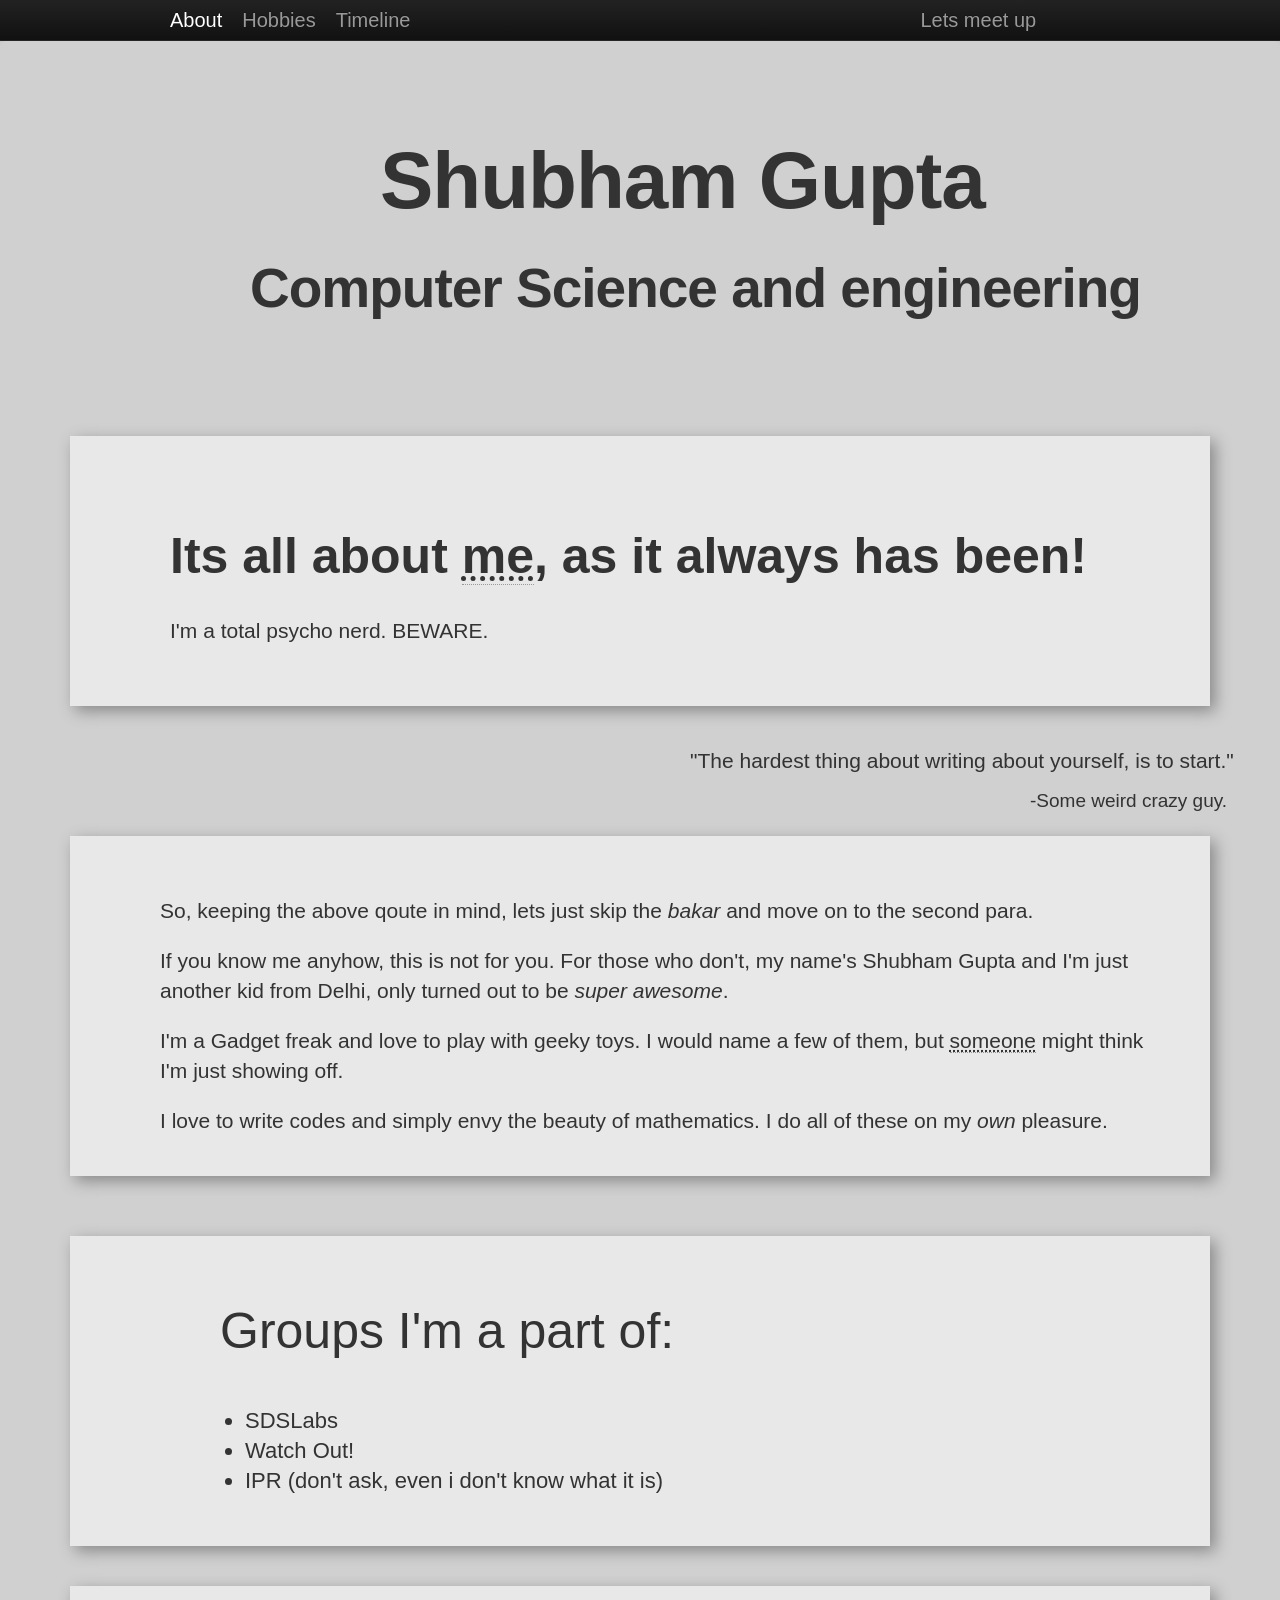
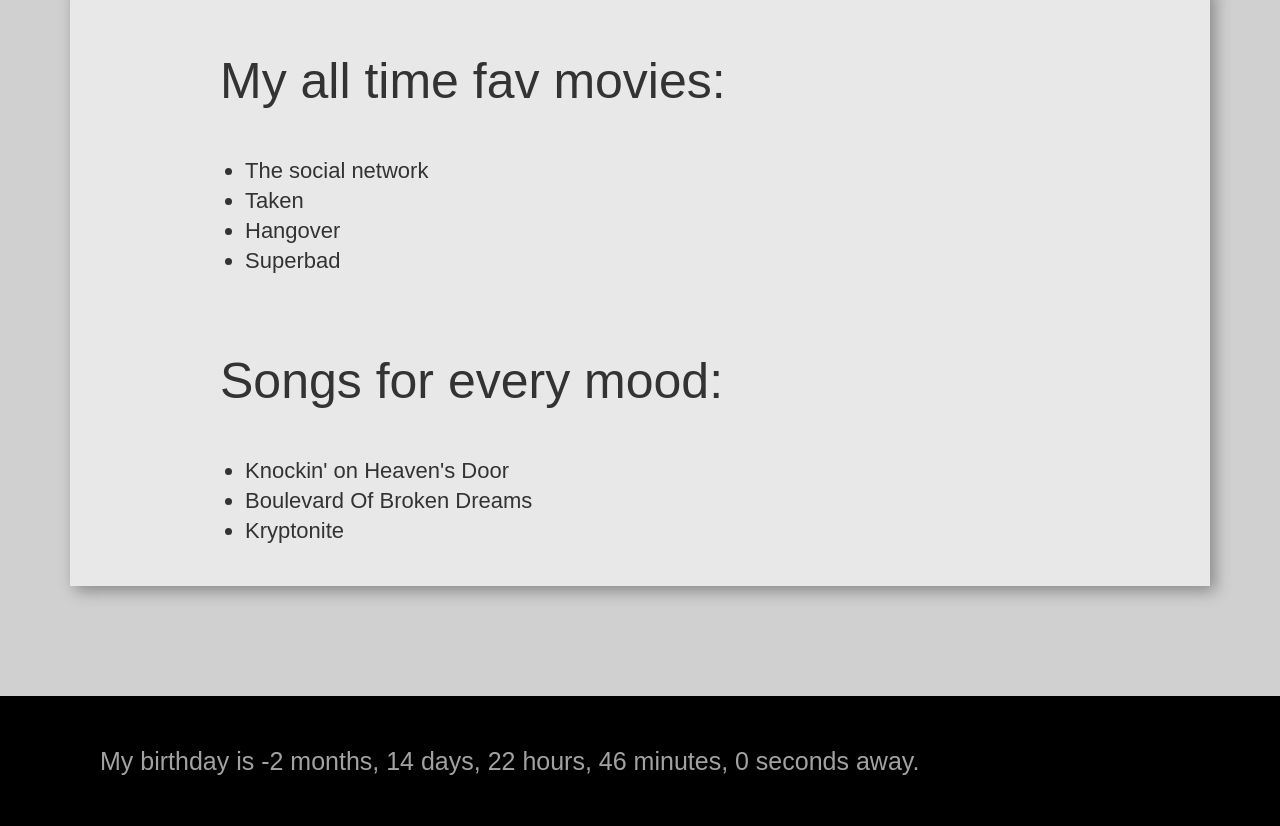
<file: aboutme.html>
<html>
	<head>
		<link rel="stylesheet" type="text/css" href="bootstrap_aboutme.css"/>
		<script type="text/javascript" src="script2.js"></script>
		<title> Its all about me!!</title>
	</head>
	<body style="background-color:#d1d1d1;height:100%;">
		<!-- my page starts -->
		<div id="nav" ><div >
		<div class="navbar navbar-inverse navbar-static-top"  style="margin:0 auto">
		  <div class="navbar-inner">
		    <div class="container" >
		 
		      <!-- .btn-navbar is used as the toggle for collapsed navbar content -->
		      <a class="btn btn-navbar" data-toggle="collapse" data-target=".nav-collapse" >
		        <span class="icon-bar"></span>
		        <span class="icon-bar"></span>
		        <span class="icon-bar"></span>
		      </a>
		 
		      <!-- Be sure to leave the brand out there if you want it shown -->
		      <a class="brand" id="tabout" style="color:white;">About</a>
		      <a class="brand" id="thobbies" >Hobbies</a>
		      <a class="brand"  id="ttimeline">Timeline</a>
		      <a class="brand" id="tcontact"style="margin-left:50%">Lets meet up</a>
		     <!--  <a class="brand" style="margin-left:-10px;">Feedback</a> -->
		 
		      <!-- Everything you want hidden at 940px or less, place within here -->
		      <div class="nav-collapse collapse">
		        <!-- .nav, .navbar-search, .navbar-form, etc -->
		      </div>
		 
		    </div>
		  </div>
		</div></div>
		<div id="aboutme">
		<div class="hero-unit">
		     <h1 id="top1" style="margin-left:320px;font-size:80px;">Shubham Gupta</h1>
		     <h1 id="top1" style="margin-left:190px;">Computer Science and engineering</h1></div>
		      <div id="back"><br><br><br>
			 <h1 id="top1" style="margin-left:100px;font-size:50px;">Its all about <abbr title="Shubham Gupta">me</abbr>, as it always has been!</h1>
		      <p class="lead" style="margin-left:100px;"> I'm a total psycho nerd. BEWARE.</p><br><br>
		</div>
		<br><br>
		<p class="lead" id="quote">"The hardest thing about writing about yourself, is to start."<p> 
	    <p class="lead" id="by">-Some weird crazy guy.<p>
	    <div id="back"><br><br><br>
	    <p class="lead" id="normal">So, keeping the above qoute in mind, lets just skip the <em>bakar</em> and move on to the second para.</p>
	    <p class="lead" id="normal">If you know me anyhow, this is not for you. For those who don't, my name's Shubham Gupta and I'm just another kid from Delhi, only turned out to be <em>super awesome</em>. </p>
	    <p class="lead" id="normal">I'm a Gadget freak and love to play with geeky toys. I would name a few of them, but <abbr title="Shashank Mehta, duh">someone</abbr> might think I'm just showing off.</p>
	    <p class="lead" id="normal">I love to write codes and simply envy the beauty of mathematics. I do all of these on my <em>own</em> pleasure.</p><br>
	</div><br><br>
	<!-- <div id="back"><br><br>
    <div class="grow pic">
  <h1 class="lead" style="display:inline;margin-left:20px;"><img src="me.jpg" alt="portrait" ></h1>
  <h1 style="display:inline;padding-top:500px;">Me and my friends.</h1>
  
</div><br><br></div> --><br>
	<div id="back"><br><br>
		<h1 class="lead" id="topmm">Groups I'm a part of:</h1><br><br>
			<ul>
				<li class="limm">SDSLabs</li>
				<li class="limm">Watch Out!</li>
				<li class="limm">IPR (don't ask, even i don't know what it is)</li>
				
			</ul><br><br>
		
	</div><br><br>
	<div id="back"><br><br>
		<h1 class="lead" id="topmm">My all time fav movies:</h1><br><br>
			<ul>
				<li class="limm">The social network</li>
				<li class="limm">Taken</li>
				<li class="limm">Hangover</li>
				<li class="limm">Superbad</li>
			</ul><br><br>
		<h1 class="lead" id="topmm">Songs for every mood:</h1><br><br>
		<ul>
			<li class="limm">Knockin' on Heaven's Door</li>
			<li class="limm">Boulevard Of Broken Dreams</li>
			<li class="limm">Kryptonite</li>
			<br><br>
	</div><br><br>

	<!-- <div id="back"><br><br>
	    <p class="lead" id="normal">To know me better, check out my <a href="hobbies.php">hobbies</a> or my <a href="education.php">timeline</a>.</p>
	    <p class="lead" id="normal">To help me know myself better, leave behind a <a href="feedback.php"> feedback</a>.</p><br>
        </div><br><br> --></div>
       <div id="hobbies">
       	<div class="hero-unit">
			 <h1 id="top1" style="margin-left:100px;">What you can catch me doing</h1>
		     <p id="para1">Here it goes :</p>
		</div>
		<p class="lead" id="quote2">"Doing things actually gets you in trouble."<p> 
	    <p class="lead" id="by">-Same weird crazy guy.<p>
	    <div id="back"><br><br><br>
		    <span style="display:inline-block;"> 35<span><p class="lead" id="normal2">% : Coding.</p><br>
		    <span>5<span><p class="lead" id="normal2">% : Reading geeky blogs and checking out latest gadgets.</p><br>
		    <span>25<span><p class="lead" id="normal2">% : Hanging out with friends.</p><br>
		    <span>0<span><p class="lead" id="normal2">% : Directing next Jim Carrey's movie.</p><br>
		    <span>1<span><p class="lead" id="normal2">% : Singing in shower.</p>	<br>
		    <span>14<span><p class="lead" id="normal2">% : Playing video games.</p><br>
		     <span>20<span><p class="lead" id="normal2">% : Sleeping.</p><br>
	    </div><br><br><br>
	     
        <div id="back"><br><br><br>
	    <span style="display:inline-block;"> 100<span><p class="lead" id="normal2" style="margin-left:200px;">% : Enjoying my life.</p><br>
       </div></div>
        <div id="timeline">
        	<div class="hero-unit">
		      <h1 id="top1" style="margin-left:100px;">How I ended up being here .</h1>
		     <p id="para1">Wnna find out?</p>
		     </div>
		      <div id="back"><br><br><br>
			 <span style="display:inline-block;">1994<span><p class="lead" id="normal3"> : Born.</p><br><br>
	         <span>1997<span><p class="lead" id="normal3"> :Joined St. Andrews Scots Sr. Sec. School.</p><br><br>
	         <span>2003<span><p class="lead" id="normal3"> :Moved to my new home in Vasundhara Enclave.</p><br><br>
	         <span>2005<span><p class="lead" id="normal3"> :Joined Starex International School.</p><br><br>
	         <span>2007<span><p class="lead" id="normal3"> :Joined Amity International School.</p><br><br>
	         <span>2010<span><p class="lead" id="normal3"> :Joined coaching for IITJEE.</p><br><br>
	         <span>2012<span><p class="lead" id="normal3"> :Cracked IITJEE.</p><br><br>
	         <span>2012<span><p class="lead" id="normal3"> :Joined IIT Roorkee.</p><br><br>
	         <span>2013<span><p class="lead" id="normal3"> :Joined SDSLabs.</p><br><br>
		</div>
		   <!-- <div id="back"><br><br><br>
			 <span style="display:inline-block;">1994 - 2013<span><p class="lead" id="normal3" style="margin-left:570px;"> : Being awesome.</p><br><br>
	         
	        
		</div> -->

		<br><br>
		<div id="back"><br><br><br>
			 <span style="display:inline-block;">1994 - 2013<span><p class="lead" id="normal3" style="margin-left:570px;"> : Being awesome.</p><br>
	         
	        
		</div><br><br><br>
        </div><br><br><br>
         <div id="contact">
        <div class="hero-unit">
			 <h1 id="top1" style="margin-left:100px;">Hi! Let's meet up!</h1>
		     
			</div>
			<p class="lead" id="quote3">"Meet Shubham, and your life shall never be the same."<p> 
		    <p class="lead" id="by2">-Same awesome guy (This guy just might not be that crazy).<p>
		    <div id="back"><br><br><br>
			   <h1 class="lead" id="topmm">Catch me on:</h1><br><br>
				<ul>
					<li class="limm2"><a href="http://www.facebook.com/gshubham55" target="_blank">Facebook</a></li>
					<li class="limm2">Email
						<ul>
							<li class="limm" style="margin-left:50px;">gshubham55@gmail.com</li>
							<li class="limm" style="margin-left:50px;">shubhamgupta11@in.com</li>


						</li>
					
				</ul><br><br>    
		    </div><br><br><br>
        </div>
        <div id="foot" >

        <!-- 	<p class="lead footp" style="font-size:30px;display=> Time left for my birthday :</p> -->
        	<p id="date" class="lead footp" style="font-size:25px;padding:50px 0px;color:#a2a2a2;"></p>



        </div>
        <script type="text/javascript" src="scriptam.js"></script>
        <script type="text/javascript" src="scriptfinal.js"></script>
    </body>
    
</html>
</file>
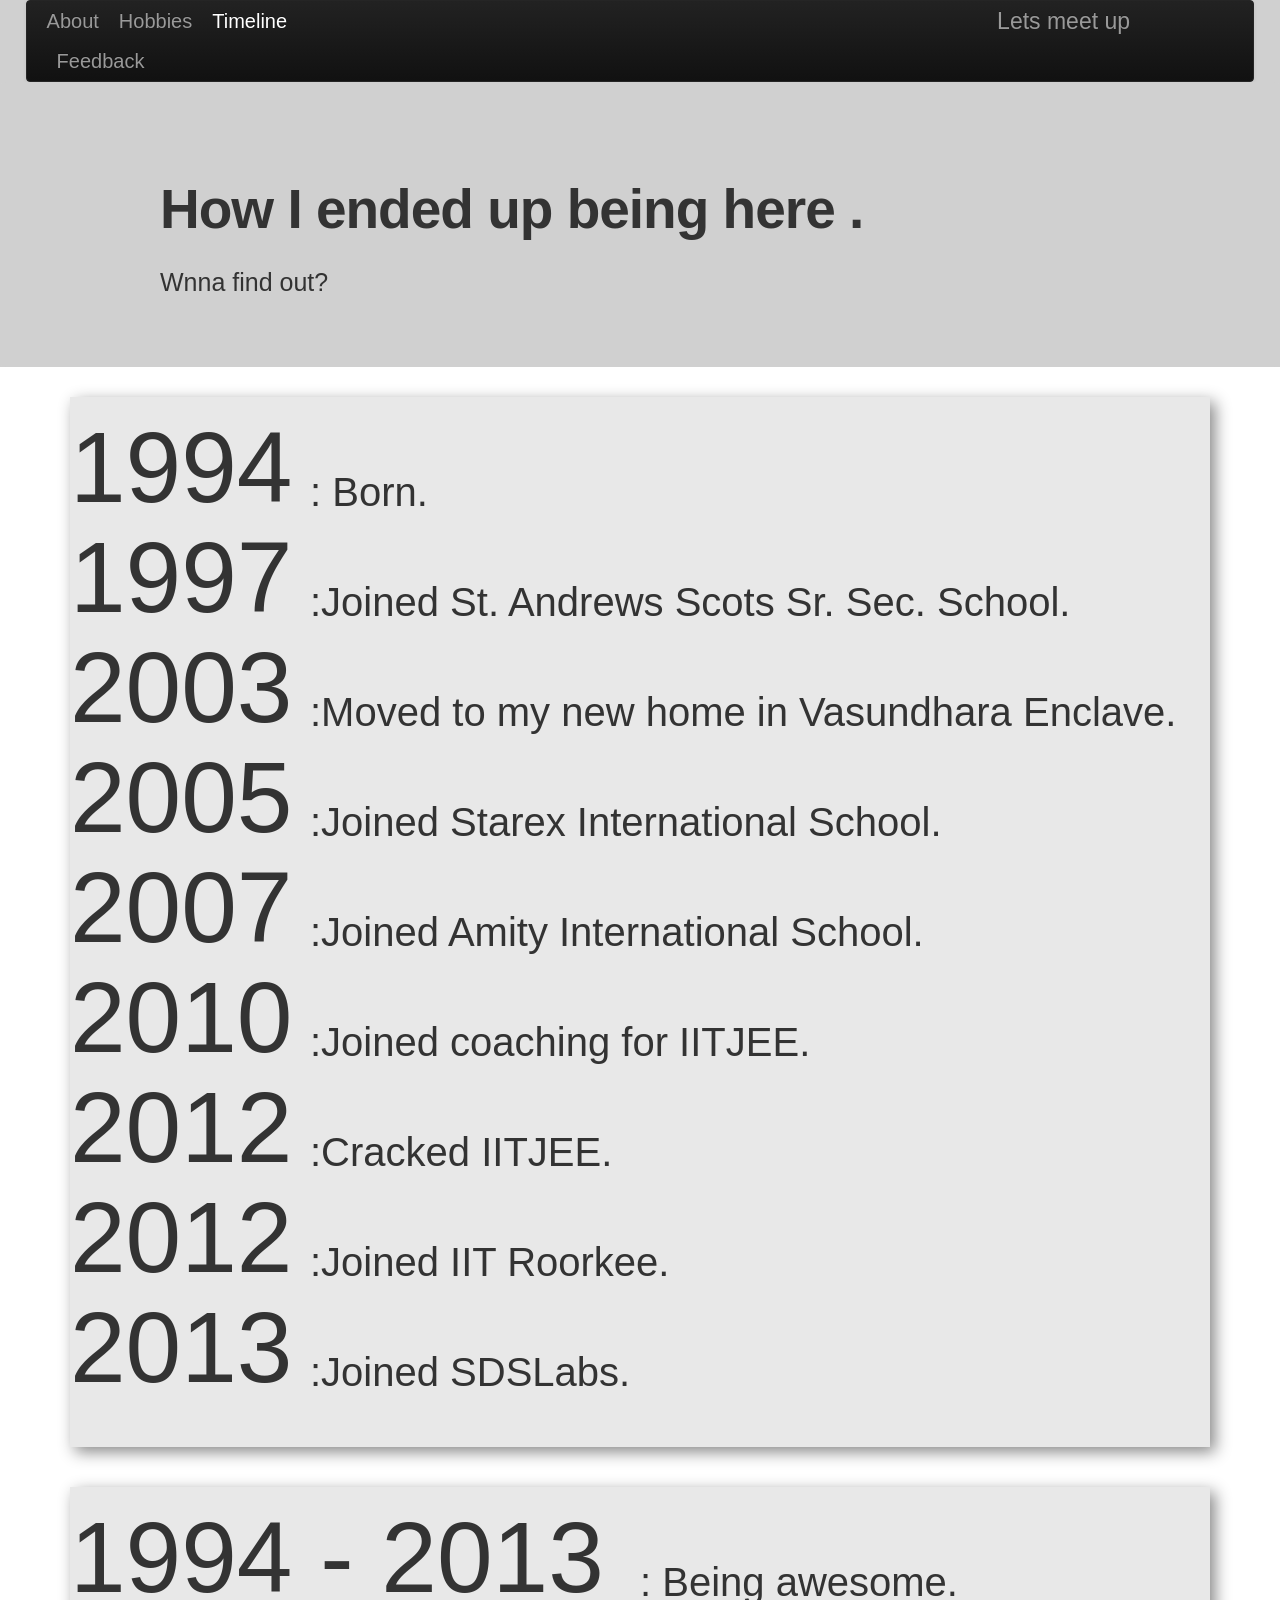
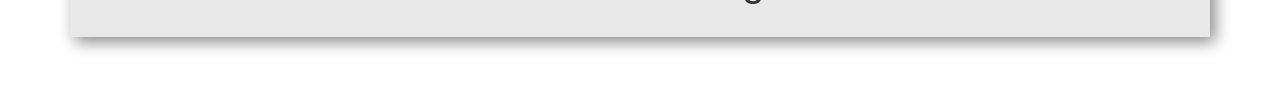
<file: education.html>
<html>
	<head>
		<link rel="stylesheet" type="text/css" href="bootstrap_aboutme.css"/>
		<title> My timeline!</title>
	</head>
	<body>
		<div id="nav" >
		<div class="navbar navbar-inverse" style="margin:0 auto;width:96%;">
		  <div class="navbar-inner">
		    <div class="container">
		 
		      <!-- .btn-navbar is used as the toggle for collapsed navbar content -->
		      <a class="btn btn-navbar" data-toggle="collapse" data-target=".nav-collapse" >
		        <span class="icon-bar"></span>
		        <span class="icon-bar"></span>
		        <span class="icon-bar"></span>
		      </a>
		 
		      <!-- Be sure to leave the brand out there if you want it shown -->
		      <a class="brand" href="aboutme.html" >About</a>
		      <a class="brand" href="http://localhost/aboutme/hobbies.php">Hobbies</a>
		      <a class="brand" href="education.html" style="color:white;" >Timeline</a>
		      <a class="brand" href="http://localhost/aboutme/contact.php" style="margin-left:670px;font-size:23px;">Lets meet up</a>
		      <a class="brand" href="http://localhost/aboutme/feedback.php" style="margin-left:-10px;">Feedback</a>
		 
		      <!-- Everything you want hidden at 940px or less, place within here -->
		      <div class="nav-collapse collapse">
		        <!-- .nav, .navbar-search, .navbar-form, etc -->
		      </div>
		 
		    </div>
		  </div>
		</div><div class="hero-unit">
		      <h1 id="top1" style="margin-left:100px;">How I ended up being here .</h1>
		     <p id="para1">Wnna find out?</p>
		     </div></div>
		      <div id="back"><br><br><br>
			 <span style="display:inline-block;">1994<span><p class="lead" id="normal3"> : Born.</p><br><br>
	         <span>1997<span><p class="lead" id="normal3"> :Joined St. Andrews Scots Sr. Sec. School.</p><br><br>
	         <span>2003<span><p class="lead" id="normal3"> :Moved to my new home in Vasundhara Enclave.</p><br><br>
	         <span>2005<span><p class="lead" id="normal3"> :Joined Starex International School.</p><br><br>
	         <span>2007<span><p class="lead" id="normal3"> :Joined Amity International School.</p><br><br>
	         <span>2010<span><p class="lead" id="normal3"> :Joined coaching for IITJEE.</p><br><br>
	         <span>2012<span><p class="lead" id="normal3"> :Cracked IITJEE.</p><br><br>
	         <span>2012<span><p class="lead" id="normal3"> :Joined IIT Roorkee.</p><br><br>
	         <span>2013<span><p class="lead" id="normal3"> :Joined SDSLabs.</p><br><br>
		</div>
		   <!-- <div id="back"><br><br><br>
			 <span style="display:inline-block;">1994 - 2013<span><p class="lead" id="normal3" style="margin-left:570px;"> : Being awesome.</p><br><br>
	         
	        
		</div> -->

		<br><br>
		<div id="back"><br><br><br>
			 <span style="display:inline-block;">1994 - 2013<span><p class="lead" id="normal3" style="margin-left:570px;"> : Being awesome.</p><br>
	         
	        
		</div><br><br><br>
	</body>
</html>
</file>
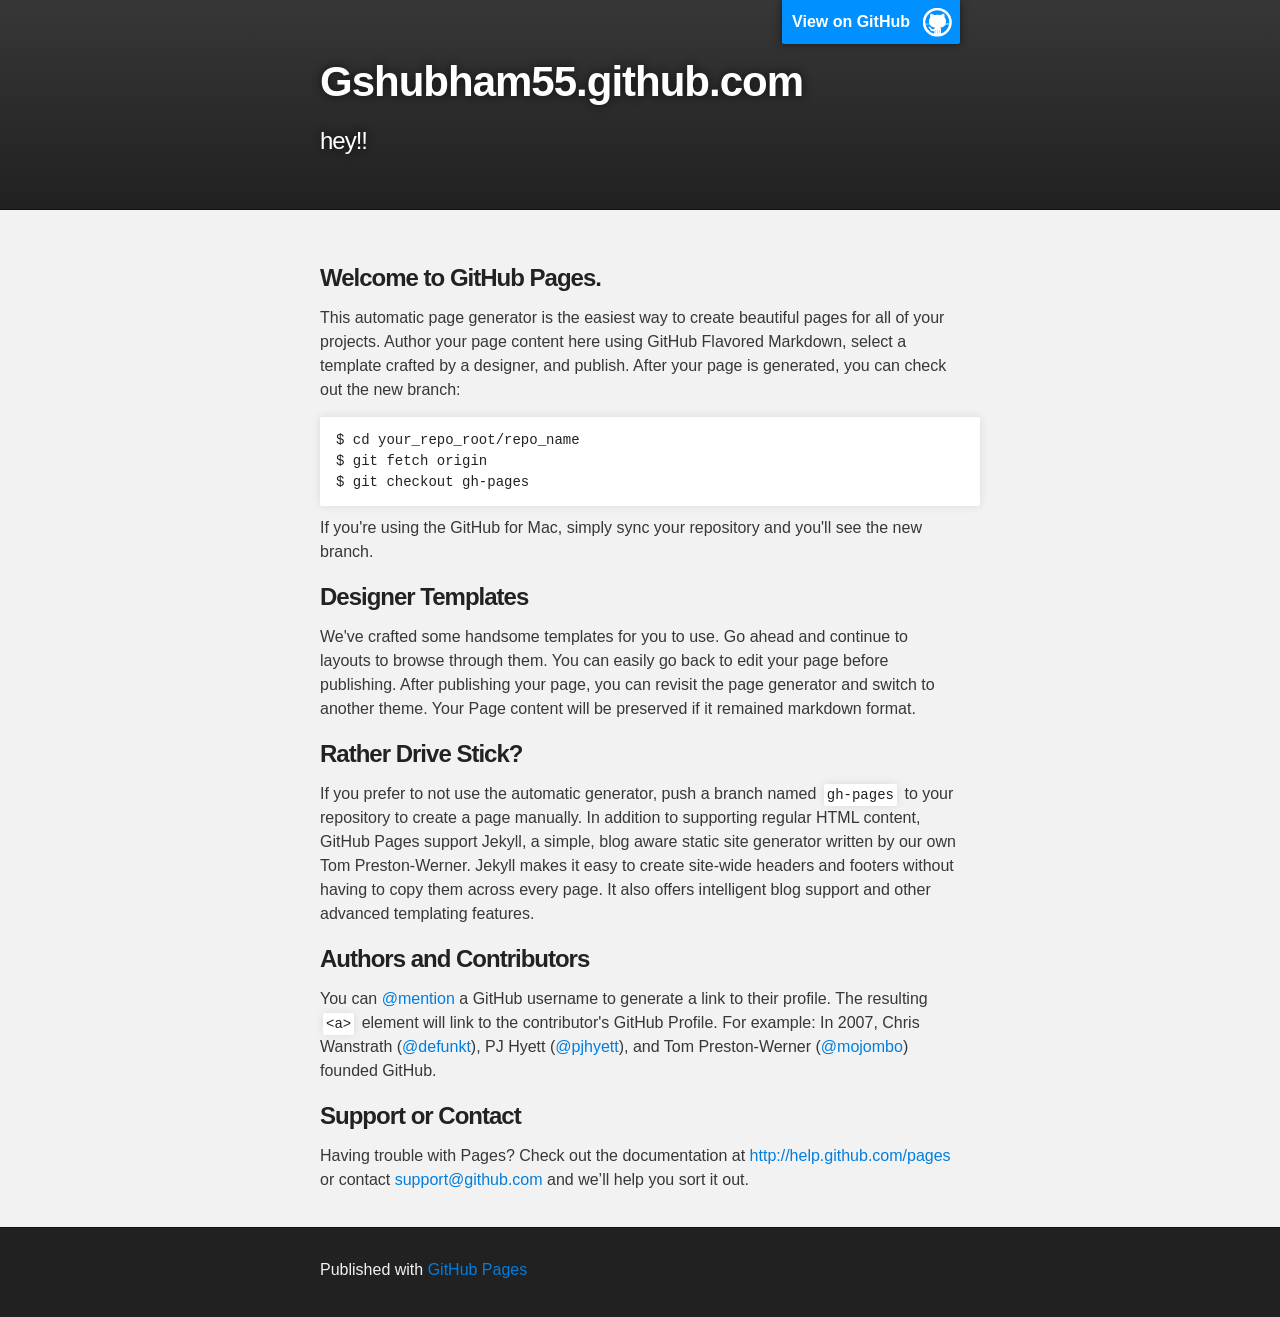
<file: index1.html>
<!DOCTYPE html>
<html>

  <head>
    <meta charset='utf-8' />
    <meta http-equiv="X-UA-Compatible" content="chrome=1" />
    <meta name="description" content="Gshubham55.github.com : hey!!" />

    <link rel="stylesheet" type="text/css" media="screen" href="stylesheets/stylesheet.css">

    <title>Gshubham55.github.com</title>
  </head>

  <body>

    <!-- HEADER -->
    <div id="header_wrap" class="outer">
        <header class="inner">
          <a id="forkme_banner" href="https://github.com/gshubham55">View on GitHub</a>

          <h1 id="project_title">Gshubham55.github.com</h1>
          <h2 id="project_tagline">hey!!</h2>

        </header>
    </div>

    <!-- MAIN CONTENT -->
    <div id="main_content_wrap" class="outer">
      <section id="main_content" class="inner">
        <h3>Welcome to GitHub Pages.</h3>

<p>This automatic page generator is the easiest way to create beautiful pages for all of your projects. Author your page content here using GitHub Flavored Markdown, select a template crafted by a designer, and publish. After your page is generated, you can check out the new branch:</p>

<pre><code>$ cd your_repo_root/repo_name
$ git fetch origin
$ git checkout gh-pages
</code></pre>

<p>If you're using the GitHub for Mac, simply sync your repository and you'll see the new branch.</p>

<h3>Designer Templates</h3>

<p>We've crafted some handsome templates for you to use. Go ahead and continue to layouts to browse through them. You can easily go back to edit your page before publishing. After publishing your page, you can revisit the page generator and switch to another theme. Your Page content will be preserved if it remained markdown format.</p>

<h3>Rather Drive Stick?</h3>

<p>If you prefer to not use the automatic generator, push a branch named <code>gh-pages</code> to your repository to create a page manually. In addition to supporting regular HTML content, GitHub Pages support Jekyll, a simple, blog aware static site generator written by our own Tom Preston-Werner. Jekyll makes it easy to create site-wide headers and footers without having to copy them across every page. It also offers intelligent blog support and other advanced templating features.</p>

<h3>Authors and Contributors</h3>

<p>You can <a href="https://github.com/blog/821" class="user-mention">@mention</a> a GitHub username to generate a link to their profile. The resulting <code>&lt;a&gt;</code> element will link to the contributor's GitHub Profile. For example: In 2007, Chris Wanstrath (<a href="https://github.com/defunkt" class="user-mention">@defunkt</a>), PJ Hyett (<a href="https://github.com/pjhyett" class="user-mention">@pjhyett</a>), and Tom Preston-Werner (<a href="https://github.com/mojombo" class="user-mention">@mojombo</a>) founded GitHub.</p>

<h3>Support or Contact</h3>

<p>Having trouble with Pages? Check out the documentation at <a href="http://help.github.com/pages">http://help.github.com/pages</a> or contact <a href="mailto:support@github.com">support@github.com</a> and we’ll help you sort it out.</p>
      </section>
    </div>

    <!-- FOOTER  -->
    <div id="footer_wrap" class="outer">
      <footer class="inner">
        <p>Published with <a href="http://pages.github.com">GitHub Pages</a></p>
      </footer>
    </div>

    

  </body>
</html>
</file>
<file: stylesheets/stylesheet.css>
/*******************************************************************************
Slate Theme for GitHub Pages
by Jason Costello, @jsncostello
*******************************************************************************/

@import url(pygment_trac.css);

/*******************************************************************************
MeyerWeb Reset
*******************************************************************************/

html, body, div, span, applet, object, iframe,
h1, h2, h3, h4, h5, h6, p, blockquote, pre,
a, abbr, acronym, address, big, cite, code,
del, dfn, em, img, ins, kbd, q, s, samp,
small, strike, strong, sub, sup, tt, var,
b, u, i, center,
dl, dt, dd, ol, ul, li,
fieldset, form, label, legend,
table, caption, tbody, tfoot, thead, tr, th, td,
article, aside, canvas, details, embed,
figure, figcaption, footer, header, hgroup,
menu, nav, output, ruby, section, summary,
time, mark, audio, video {
  margin: 0;
  padding: 0;
  border: 0;
  font: inherit;
  vertical-align: baseline;
}

/* HTML5 display-role reset for older browsers */
article, aside, details, figcaption, figure,
footer, header, hgroup, menu, nav, section {
  display: block;
}

ol, ul {
  list-style: none;
}

blockquote, q {
}

table {
  border-collapse: collapse;
  border-spacing: 0;
}

a:focus {
  outline: none;
}

/*******************************************************************************
Theme Styles
*******************************************************************************/

body {
  box-sizing: border-box;
  color:#373737;
  background: #212121;
  font-size: 16px;
  font-family: 'Myriad Pro', Calibri, Helvetica, Arial, sans-serif;
  line-height: 1.5;
  -webkit-font-smoothing: antialiased;
}

h1, h2, h3, h4, h5, h6 {
  margin: 10px 0;
  font-weight: 700;
  color:#222222;
  font-family: 'Lucida Grande', 'Calibri', Helvetica, Arial, sans-serif;
  letter-spacing: -1px;
}

h1 {
  font-size: 36px;
  font-weight: 700;
}

h2 {
  padding-bottom: 10px;
  font-size: 32px;
  background: url('../images/bg_hr.png') repeat-x bottom;
}

h3 {
  font-size: 24px;
}

h4 {
  font-size: 21px;
}

h5 {
  font-size: 18px;
}

h6 {
  font-size: 16px;
}

p {
  margin: 10px 0 15px 0;
}

footer p {
  color: #f2f2f2;
}

a {
  text-decoration: none;
  color: #007edf;
  text-shadow: none;

  transition: color 0.5s ease;
  transition: text-shadow 0.5s ease;
  -webkit-transition: color 0.5s ease;
  -webkit-transition: text-shadow 0.5s ease;
  -moz-transition: color 0.5s ease;
  -moz-transition: text-shadow 0.5s ease;
  -o-transition: color 0.5s ease;
  -o-transition: text-shadow 0.5s ease;
  -ms-transition: color 0.5s ease;
  -ms-transition: text-shadow 0.5s ease;
}

#main_content a:hover {
  color: #0069ba;
  text-shadow: #0090ff 0px 0px 2px;
}

footer a:hover {
  color: #43adff;
  text-shadow: #0090ff 0px 0px 2px;
}

em {
  font-style: italic;
}

strong {
  font-weight: bold;
}

img {
  position: relative;
  margin: 0 auto;
  max-width: 739px;
  padding: 5px;
  margin: 10px 0 10px 0;
  border: 1px solid #ebebeb;

  box-shadow: 0 0 5px #ebebeb;
  -webkit-box-shadow: 0 0 5px #ebebeb;
  -moz-box-shadow: 0 0 5px #ebebeb;
  -o-box-shadow: 0 0 5px #ebebeb;
  -ms-box-shadow: 0 0 5px #ebebeb;
}

pre, code {
  width: 100%;
  color: #222;
  background-color: #fff;

  font-family: Monaco, "Bitstream Vera Sans Mono", "Lucida Console", Terminal, monospace;
  font-size: 14px;

  border-radius: 2px;
  -moz-border-radius: 2px;
  -webkit-border-radius: 2px;



}

pre {
  width: 100%;
  padding: 10px;
  box-shadow: 0 0 10px rgba(0,0,0,.1);
  overflow: auto;
}

code {
  padding: 3px;
  margin: 0 3px;
  box-shadow: 0 0 10px rgba(0,0,0,.1);
}

pre code {
  display: block;
  box-shadow: none;
}

blockquote {
  color: #666;
  margin-bottom: 20px;
  padding: 0 0 0 20px;
  border-left: 3px solid #bbb;
}

ul, ol, dl {
  margin-bottom: 15px
}

ul li {
  list-style: inside;
  padding-left: 20px;
}

ol li {
  list-style: decimal inside;
  padding-left: 20px;
}

dl dt {
  font-weight: bold;
}

dl dd {
  padding-left: 20px;
  font-style: italic;
}

dl p {
  padding-left: 20px;
  font-style: italic;
}

hr {
  height: 1px;
  margin-bottom: 5px;
  border: none;
  background: url('../images/bg_hr.png') repeat-x center;
}

table {
  border: 1px solid #373737;
  margin-bottom: 20px;
  text-align: left;
 }

th {
  font-family: 'Lucida Grande', 'Helvetica Neue', Helvetica, Arial, sans-serif;
  padding: 10px;
  background: #373737;
  color: #fff;
 }

td {
  padding: 10px;
  border: 1px solid #373737;
 }

form {
  background: #f2f2f2;
  padding: 20px;
}

img {
  width: 100%;
  max-width: 100%;
}

/*******************************************************************************
Full-Width Styles
*******************************************************************************/

.outer {
  width: 100%;
}

.inner {
  position: relative;
  max-width: 640px;
  padding: 20px 10px;
  margin: 0 auto;
}

#forkme_banner {
  display: block;
  position: absolute;
  top:0;
  right: 10px;
  z-index: 10;
  padding: 10px 50px 10px 10px;
  color: #fff;
  background: url('../images/blacktocat.png') #0090ff no-repeat 95% 50%;
  font-weight: 700;
  box-shadow: 0 0 10px rgba(0,0,0,.5);
  border-bottom-left-radius: 2px;
  border-bottom-right-radius: 2px;
}

#header_wrap {
  background: #212121;
  background: -moz-linear-gradient(top, #373737, #212121);
  background: -webkit-linear-gradient(top, #373737, #212121);
  background: -ms-linear-gradient(top, #373737, #212121);
  background: -o-linear-gradient(top, #373737, #212121);
  background: linear-gradient(top, #373737, #212121);
}

#header_wrap .inner {
  padding: 50px 10px 30px 10px;
}

#project_title {
  margin: 0;
  color: #fff;
  font-size: 42px;
  font-weight: 700;
  text-shadow: #111 0px 0px 10px;
}

#project_tagline {
  color: #fff;
  font-size: 24px;
  font-weight: 300;
  background: none;
  text-shadow: #111 0px 0px 10px;
}

#downloads {
  position: absolute;
  width: 210px;
  z-index: 10;
  bottom: -40px;
  right: 0;
  height: 70px;
  background: url('../images/icon_download.png') no-repeat 0% 90%;
}

.zip_download_link {
  display: block;
  float: right;
  width: 90px;
  height:70px;
  text-indent: -5000px;
  overflow: hidden;
  background: url(../images/sprite_download.png) no-repeat bottom left;
}

.tar_download_link {
  display: block;
  float: right;
  width: 90px;
  height:70px;
  text-indent: -5000px;
  overflow: hidden;
  background: url(../images/sprite_download.png) no-repeat bottom right;
  margin-left: 10px;
}

.zip_download_link:hover {
  background: url(../images/sprite_download.png) no-repeat top left;
}

.tar_download_link:hover {
  background: url(../images/sprite_download.png) no-repeat top right;
}

#main_content_wrap {
  background: #f2f2f2;
  border-top: 1px solid #111;
  border-bottom: 1px solid #111;
}

#main_content {
  padding-top: 40px;
}

#footer_wrap {
  background: #212121;
}



/*******************************************************************************
Small Device Styles
*******************************************************************************/

@media screen and (max-width: 480px) {
  body {
    font-size:14px;
  }

  #downloads {
    display: none;
  }

  .inner {
    min-width: 320px;
    max-width: 480px;
  }

  #project_title {
  font-size: 32px;
  }

  h1 {
    font-size: 28px;
  }

  h2 {
    font-size: 24px;
  }

  h3 {
    font-size: 21px;
  }

  h4 {
    font-size: 18px;
  }

  h5 {
    font-size: 14px;
  }

  h6 {
    font-size: 12px;
  }

  code, pre {
    min-width: 320px;
    max-width: 480px;
    font-size: 11px;
  }

}
</file>
